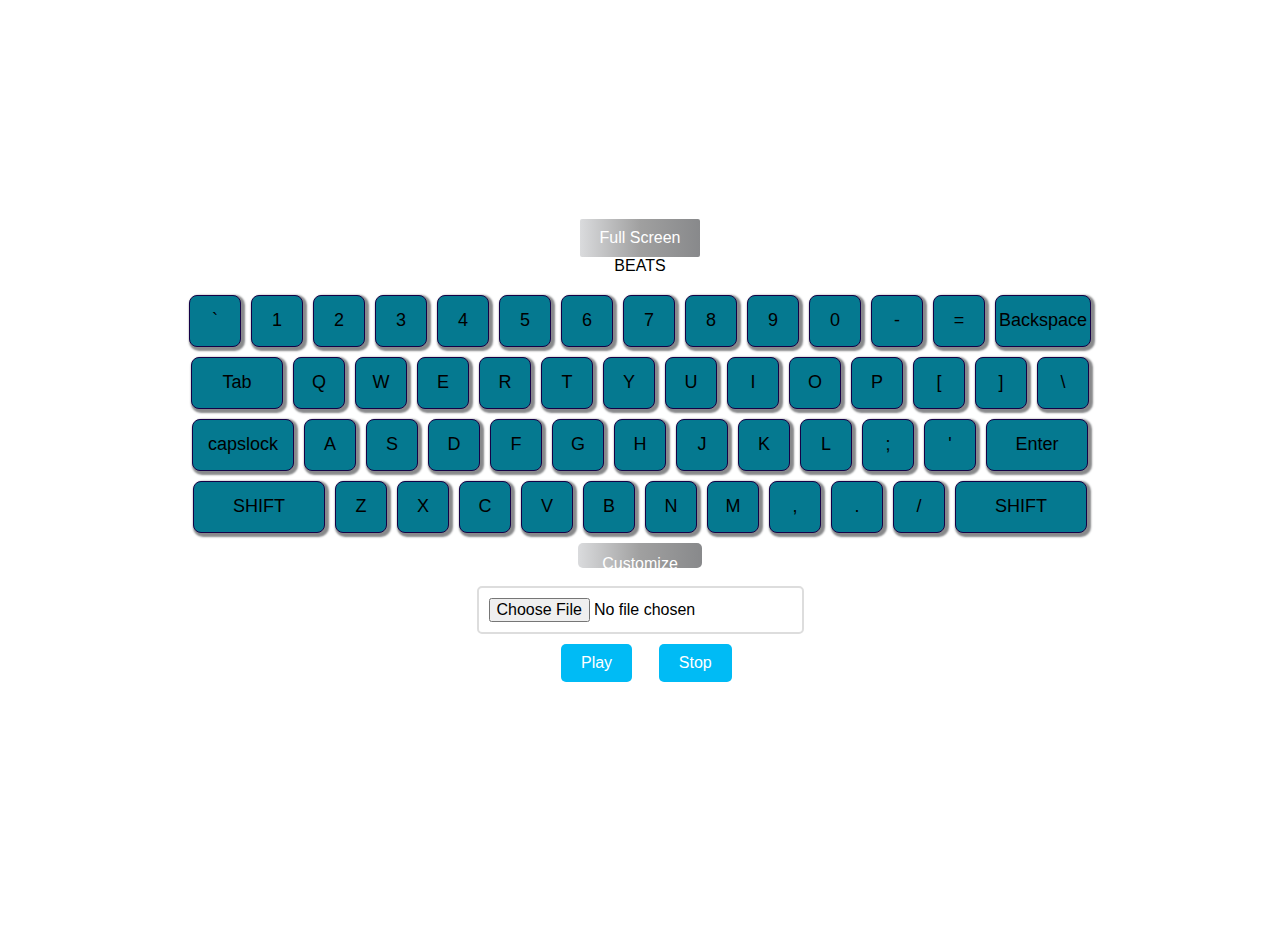
<file: drums/DRUMS.html>
<!DOCTYPE html>
<html>
<head>
	<title>Keyboard Example</title>
	<link rel="stylesheet" href="drums.css">
	<script src="drums.js"></script>
	
</head>
<!------------------------------------------------------------------------------------------------------------------------->
<style>
	 body {
        font-family: Arial, sans-serif;
        margin: 0;
        padding: 20px;
      }

      #song-upload {
        margin-bottom: 10px;
      }

      .controls-container {
        display: flex;
        align-items: center;
      }

      .player-controls button {
        margin-right: 10px;
        padding: 8px 16px;
        background-color: #4caf50;
        color: #fff;
        border: none;
        border-radius: 4px;
        cursor: pointer;
      }

      .player-controls button:hover {
        background-color: #45a049;
      }
</style>
<!----------------------------------------------------------------------------------------------------------------------------->
<body>
  <button id="fullscreen-button"> Full Screen</button>
  <div class="word">BEATS</div>

  <div class="keyboard">
	<div class="row">
		<div class="key">`</div>
		<div class="key">1</div>
		<div class="key">2</div>
		<div class="key">3</div>
		<div class="key">4</div>
		<div class="key">5</div>
		<div class="key">6</div>
		<div class="key">7</div>
		<div class="key">8</div>
		<div class="key">9</div>
		<div class="key">0</div>
		<div class="key">-</div>
		<div class="key">=</div>
		<div class="key backspace">Backspace</div>
	</div>
	<div class="row">
		<div class="key tab"  id="keytab">Tab</div>
		<div class="key"  id="key-81">Q</div>
		<div class="key"  id="key-87">W</div>
		<div class="key"  id="key-69">E</div>
		<div class="key"  id="key-82">R</div>
		<div class="key"  id="key-84">T</div>
		<div class="key"  id="key-89">Y</div>
		<div class="key"  id="key-85">U</div>
		<div class="key"  id="key-73">I</div>
		<div class="key"  id="key-79">O</div>
		<div class="key"  id="key-80">P</div>
		<div class="key"  id="key-">[</div>
		<div class="key"  id="key-">]</div>
		<div class="key"  id="key-">\</div>
</div>
<div class="row">
	<div class="key capslock">capslock</div>
	<div class="key" id="key-65">A</div>
	<div class="key"  id="key-83">S</div>
	<div class="key"  id="key-68">D</div>
	<div class="key"  id="key-70">F</div>
	<div class="key"  id="key-71">G</div>
	<div class="key"  id="key-72">H</div>
	<div class="key"  id="key-74">J</div>
	<div class="key"  id="key-75">K</div>
	<div class="key"  id="key-76">L</div>
	<div class="key"  id="key-">;</div>
	<div class="key"  id="key-">'</div>
	<div class="key enter"  id="key En">Enter</div>
	</div>

	<div class="row">
		<div class="key shift"  id="keySHIFT'">SHIFT</div>
		<div class="key" id="key-">Z</div>
		<div class="key"  id="key-">X</div>
		<div class="key"  id="key-">C</div>
		<div class="key"  id="key-">V</div>
		<div class="key"  id="key-">B</div>
		<div class="key"  id="key-">N</div>
		<div class="key"  id="key-">M</div>
		<div class="key"  id="key-">,</div>
		<div class="key"  id="key-">.</div>
		<div class="key"  id="key-">/</div>
		<div class="key shift"  id="keySHIFT'">SHIFT</div>
	</div>
  



	<body style="display: flex; flex-direction: column; align-items: center; justify-content: center; height: 100vh; margin: 0; font-family: Arial, sans-serif;">
		<button id="customizeButton" style="padding: 12px 24px; border: none; border-radius: 5px; background-color: #126f7f; color: white; font-size: 16px; cursor: pointer; transition: background-color 0.3s;" onmouseover="this.style.backgroundColor='#45a049';" onmouseout="this.style.backgroundColor='#4CAF50';">Customize</button>
	</body>
	

<br>

<input type="color" id="colorPicker" style="display: none;">

    <audio id="audio1file" src="audio/audio10.mp3" preload="auto"></audio>
	<audio id="audio2file" src="audio/audio11.mp3" preload="auto"></audio>
	<audio id="audio3file" src="audio/audio12.mp3" preload="auto"></audio>

	<audio id="audio4file" src="audio/audio13.mp3" preload="auto"></audio>
	<audio id="audio5file" src="audio/audio2.mp3" preload="auto"></audio>
	<audio id="audio6file" src="audio/audio 3.mp3" preload="auto"></audio>
	
	<audio id="audio7file" src="audio/audio4.mp3" preload="auto"></audio>
	<audio id="audio8file" src="audio/audio5.mp3" preload="auto"></audio>
	<audio id="audio9file" src="audio/audio6.mp3" preload="auto"></audio>

	<audio id="audio10file" src="audio/audio7.mp3" preload="auto"></audio>
	<audio id="audio11file" src="audio/audio8.mp3" preload="auto"></audio>
	<audio id="audio12file" src="audio/audio9.mp3" preload="auto"></audio>

	<audio id="audio13file" src="audio/audio10.mp3" preload="auto"></audio>
	<audio id="audio14file" src="audio/audio11.mp3" preload="auto"></audio>
	<audio id="audio15file" src="audio/audio12.mp3" preload="auto"></audio>

	<audio id="audio16file" src="audio/audio13.mp3" preload="auto"></audio>
	<audio id="audio17file" src="audio/audio14.mp3" preload="auto"></audio>
	<audio id="audio18file" src="audio/audio11.mp3" preload="auto"></audio>

	<audio id="audio19file" src="audio/audio10.mp3" preload="auto"></audio>
	<audio id="audio20file" src="audio/audio9.mp3" preload="auto"></audio>
	<audio id="audio21file" src="audio/audio8.mp3" preload="auto"></audio>


	<audio id="audio22file" src="audio/audio7.mp3" preload="auto"></audio>
	<audio id="audio23file" src="audio/audio5.mp3" preload="auto"></audio>
	<audio id="audio24file" src="audio/audio6.mp3" preload="auto"></audio>
	<audio id="audio25file" src="audio/audio5.mp3" preload="auto"></audio>
	<audio id="audio26file" src="audio/audio2.mp3" preload="auto"></audio>
	





	<style>
		body {
		  display: flex;
		  flex-direction: column;
		  align-items: center;
		  justify-content: center;
		  height: 100vh;
		  margin: 0;
		  font-family: Arial, sans-serif;
		}
	
		div {
		  margin-bottom: 20px;
		}
	
		input[type="file"] {
		  padding: 10px;
		  border: 2px solid #ddd;
		  border-radius: 5px;
		  font-size: 16px;
		}
	
		button {
		  padding: 10px 20px;
		  border: none;
		  border-radius: 5px;
		  background-color: #00bbf5;
		  color: white;
		  font-size: 16px;
		  cursor: pointer;
		  transition: background-color 0.3s;
		}
	
		button:hover {
		  background-color: #115b89;
		}
	  </style>
	
	<div>
		<input type="file" id="song-upload" accept="audio/*" />
	  <br>

	 &nbsp;&nbsp;&nbsp;&nbsp;&nbsp;&nbsp;&nbsp;&nbsp;&nbsp;&nbsp;&nbsp;&nbsp;&nbsp;&nbsp;&nbsp;&nbsp;&nbsp;&nbsp;
		  <button id="play-button">Play</button>
		  &nbsp;&nbsp;&nbsp;&nbsp;
		  <button id="stop-button">Stop</button>
		
	  </div>

<!--------------------------------------------code for rec hello mic check ------------------------>


	<script>
   
// Function to toggle full screen mode
function toggleFullScreen() {
			if (!document.fullscreenElement) {
				document.documentElement.requestFullscreen();
			} else {
				if (document.exitFullscreen) {
					document.exitFullscreen(); 
				}
			}
		}

		// Add click event listener to button
		document.getElementById("fullscreen-button").addEventListener("click", function() {
			toggleFullScreen();
		});

		const keys = document.querySelectorAll('.key');

		document.addEventListener('keydown', event => {
			const key = document.getElementById('key-' + event.keyCode);

			if (key) {
				key.classList.add('active');
			}
		});

		document.addEventListener('keyup', event => {
			const key = document.getElementById('key-' + event.keyCode);

			if (key) {
				key.classList.remove('active');
			
            }
	});




        var audio1 = document.getElementById("audio1");
		var audio2 = document.getElementById("audio2");
		var audio3 = document.getElementById("audio3");
		var audio4 = document.getElementById("audio4");
		var audio5 = document.getElementById("audio5");
		var audio6 = document.getElementById("audio6");
		var audio7 = document.getElementById("audio7");
		var audio8 = document.getElementById("audio8");
		var audio9 = document.getElementById("audio9");
		var audio10 = document.getElementById("audio10");
		var audio11 = document.getElementById("audio11");
		var audio12 = document.getElementById("audio12");
		var audio13 = document.getElementById("audio13");
		var audio14 = document.getElementById("audio14");
		var audio15 = document.getElementById("audio15");
		var audio16 = document.getElementById("audio16");
		var audio17 = document.getElementById("audio17");
		var audio18 = document.getElementById("audio18");
		var audio19 = document.getElementById("audio19");
		var audio20 = document.getElementById("audio20");
		var audio21 = document.getElementById("audio21");
		var audio22 = document.getElementById("audio22");
		var audio23 = document.getElementById("audio23");
		var audio24 = document.getElementById("audio24");
		var audio25 = document.getElementById("audio25");
		var audio26 = document.getElementById("audio26");




		var audio1file = document.getElementById("audio1file");
		var audio2file = document.getElementById("audio2file");
		var audio3file = document.getElementById("audio3file");
		var audio4file = document.getElementById("audio4file");
		var audio5file = document.getElementById("audio5file");
		var audio6file = document.getElementById("audio6file");
		var audio7file = document.getElementById("audio7file");
		var audio8file = document.getElementById("audio8file");
		var audio9file = document.getElementById("audio9file");
		var audio10file = document.getElementById("audio10file");
		var audio11file = document.getElementById("audio11file");
		var audio12file = document.getElementById("audio12file");
		var audio13file = document.getElementById("audio13file");
		var audio14file = document.getElementById("audio14file");
		var audio15file = document.getElementById("audio15file");
		var audio16file = document.getElementById("audio16file");
		var audio17file = document.getElementById("audio17file");
		var audio18file = document.getElementById("audio18file");
		var audio19file = document.getElementById("audio19file");
		var audio20file = document.getElementById("audio20file");
		var audio21file = document.getElementById("audio21file");
		var audio22file = document.getElementById("audio22file");
		var audio23file = document.getElementById("audio23file");
		var audio24file = document.getElementById("audio24file");
		var audio25file = document.getElementById("audio25file");
		var audio26file = document.getElementById("audio26file");
		const audioFiles = [audio1file, audio2file, audio3file, audio4file, audio5file, audio6file, audio7file, audio8file, audio9file,audio10file,audio11file,audio12file,audio13file,audio14file,audio15file,audio16file,audio17file,audio18file,audio19file,audio20file,audio21file,audio22file,audio23file,audio24file,audio25file,audio26file];
		document.addEventListener("keydown", function(event) {
			
			if (event.code === "KeyA") {
  audioFiles.forEach(audioFile => {
    audioFile.pause();
	audio1file.currentTime = 0;
				audio1file.play();
  });
}
			
			
			
			else if (event.code === "KeyS") {
  audioFiles.forEach(audioFile => {
    audioFile.pause();
	audio2file.currentTime = 0;
				audio2file.play();
  });
}
			
			
else if (event.code === "KeyD") {
  audioFiles.forEach(audioFile => {
    audioFile.pause();
	audio3file.currentTime = 0;
				audio3file.play();
  });
}
			
  else if (event.code === "KeyF") {
  audioFiles.forEach(audioFile => {
    audioFile.pause();
	audio4file.currentTime = 0;
				audio4file.play();
  });
}
  else if (event.code === "KeyG") {
  audioFiles.forEach(audioFile => {
    audioFile.pause();
	audio5file.currentTime = 0;
				audio5file.play();
  });
}
  else if (event.code === "KeyH") {
  audioFiles.forEach(audioFile => {
    audioFile.pause();
	audio6file.currentTime = 0;
				audio6file.play();
  });
}
  else if (event.code === "KeyJ") {
  audioFiles.forEach(audioFile => {
    audioFile.pause();
	audio7file.currentTime = 0;
				audio7file.play();
  });
}
  else if (event.code === "KeyK") {
  audioFiles.forEach(audioFile => {
    audioFile.pause();
	audio8file.currentTime = 0;
				audio8file.play();
  });
}
  else if (event.code === "KeyL") {
  audioFiles.forEach(audioFile => {
    audioFile.pause();
	audio9file.currentTime = 0;
				audio9file.play();
  });
}
  else if (event.code === "KeyZ") {
  audioFiles.forEach(audioFile => {
    audioFile.pause();
	audio10file.currentTime = 0;
				audio10file.play();
  });
}
  else if (event.code === "KeyX") {
  audioFiles.forEach(audioFile => {
    audioFile.pause();
	audio11file.currentTime = 0;
				audio11file.play();
  });
}
  else if (event.code === "KeyC") {
  audioFiles.forEach(audioFile => {
    audioFile.pause();
	audio12file.currentTime = 0;
				audio12file.play();
  });
}
  else if (event.code === "KeyV") {
  audioFiles.forEach(audioFile => {
    audioFile.pause();
	audio13file.currentTime = 0;
				audio13file.play();
  });
}
  else if (event.code === "KeyB") {
  audioFiles.forEach(audioFile => {
    audioFile.pause();
	audio14file.currentTime = 0;
				audio14file.play();
  });
}
else if (event.code === "KeyN") {
  audioFiles.forEach(audioFile => {
    audioFile.pause();
	audio15file.currentTime = 0;
				audio15file.play();
  });
}

else if (event.code === "KeyM") {
  audioFiles.forEach(audioFile => {
    audioFile.pause();
	audio16file.currentTime = 0;
				audio16file.play();
  });
}
else if (event.code === "KeyQ") {
  audioFiles.forEach(audioFile => {
    audioFile.pause();
	audio17file.currentTime = 0;
				audio17file.play();
  });
}
else if (event.code === "KeyW") {
  audioFiles.forEach(audioFile => {
    audioFile.pause();
	audio18file.currentTime = 0;
				audio18file.play();
  });
}
else if (event.code === "KeyE") {
  audioFiles.forEach(audioFile => {
    audioFile.pause();
	audio19file.currentTime = 0;
				audio19file.play();
  });
}
else if (event.code === "KeyR") {
  audioFiles.forEach(audioFile => {
    audioFile.pause();
	audio20file.currentTime = 0;
				audio20file.play();
  });
}
else if (event.code === "KeyT") {
  audioFiles.forEach(audioFile => {
    audioFile.pause();
	audio21file.currentTime = 0;
				audio21file.play();
  });
}
else if (event.code === "KeyY") {
  audioFiles.forEach(audioFile => {
    audioFile.pause();
	audio22file.currentTime = 0;
				audio22file.play();
  });
}
else if (event.code === "KeyU") {
  audioFiles.forEach(audioFile => {
    audioFile.pause();
	audio23file.currentTime = 0;
				audio13file.play();
  });
}
else if (event.code === "KeyI") {
  audioFiles.forEach(audioFile => {
    audioFile.pause();
	audio24file.currentTime = 0;
				audio24file.play();
  });
}
else if (event.code === "KeyO") {
  audioFiles.forEach(audioFile => {
    audioFile.pause();
	audio25file.currentTime = 0;
				audio25file.play();
  });
}

else if (event.code === "KeyP") {
  audioFiles.forEach(audioFile => {
    audioFile.pause();
	audio26file.currentTime = 0;
				audio26file.play();
  });
}




		});


/////////////////////////////////////////////////////////////java code for selecting music and assigning to keys//////////////////////////////////////////////////////////////////
const songUploadInput = document.getElementById('song-upload');
     const audioPlayer = document.createElement('audio');
     const playButton = document.getElementById('play-button');
    const stopButton = document.getElementById('stop-button');

      playButton.addEventListener('click', function () {
        audioPlayer.play();
      });

      stopButton.addEventListener('click', function () {
        audioPlayer.pause();
        audioPlayer.currentTime = 0;
      });

      songUploadInput.addEventListener('change', function (event) {
        const file = event.target.files[0];
        const fileURL = URL.createObjectURL(file);

        audioPlayer.src = fileURL;
        audioPlayer.controls = true;

        document.body.appendChild(audioPlayer);
      });
    </script>











</script>
</body>
</html>
</file>
<file: drums/drums.css>
/* Customize the styling as needed */
body {
    font-family: Arial, sans-serif;
    background-color: #ffffff;
}

.keyboard {
    display: flex;
    flex-direction: column;
    align-items: center;
   
}

.row {
    display: flex;
    justify-content: center;
    margin-bottom: 10px;
}

.key {
    box-shadow: 2px 2px 2px 2px #88898b;
    border-radius: 8px;
    width: 50px;
    height: 50px;
    
   background-color: #057990; 
      
    border: 1px solid #150046;
    display: flex;
    justify-content: center;
    align-items: center;
    margin: 0 5px;
    cursor: pointer;
    font-size: 18px;
    transition: background-color 0.2s, transform 0.1s;
}
.key.active {
    background-color: #1e77ab;
    opacity: 50%;
    }
    

.key:hover {
    background-color: #194366;
}

.key.tab {
    width: 90px;
}

.key.backspace {
    width: 94px;
 
}
.key.capslock{
    width: 100px;
}
.key.enter{
    width: 100px;
}
.key.shift{
    width: 130px;
}


/* Styling for special keys */
.key.space {
    width: 300px; /* Wider spacebar */
}

/* Styling for letter keys */
.key.letter {
    font-weight: bold;
}

/* Customize the styling for other keys as needed */
#customizeButton{
   border-radius: 10px;
   border-color: #057990;
   
    height: 25px;
    background: linear-gradient(to right, #dadbdd, #a0a0a0,#88898b);
   
}
#customizeButton:hover{
    color: #ffffff;

}	
#fullscreen-button{
    
    border-color: #057990;
    border-radius: 2px;
    background: linear-gradient(to right, #dadbdd, #a0a0a0,#88898b);
}
#fullscreen-button:hover{
    color: #057990;
}
</file>
